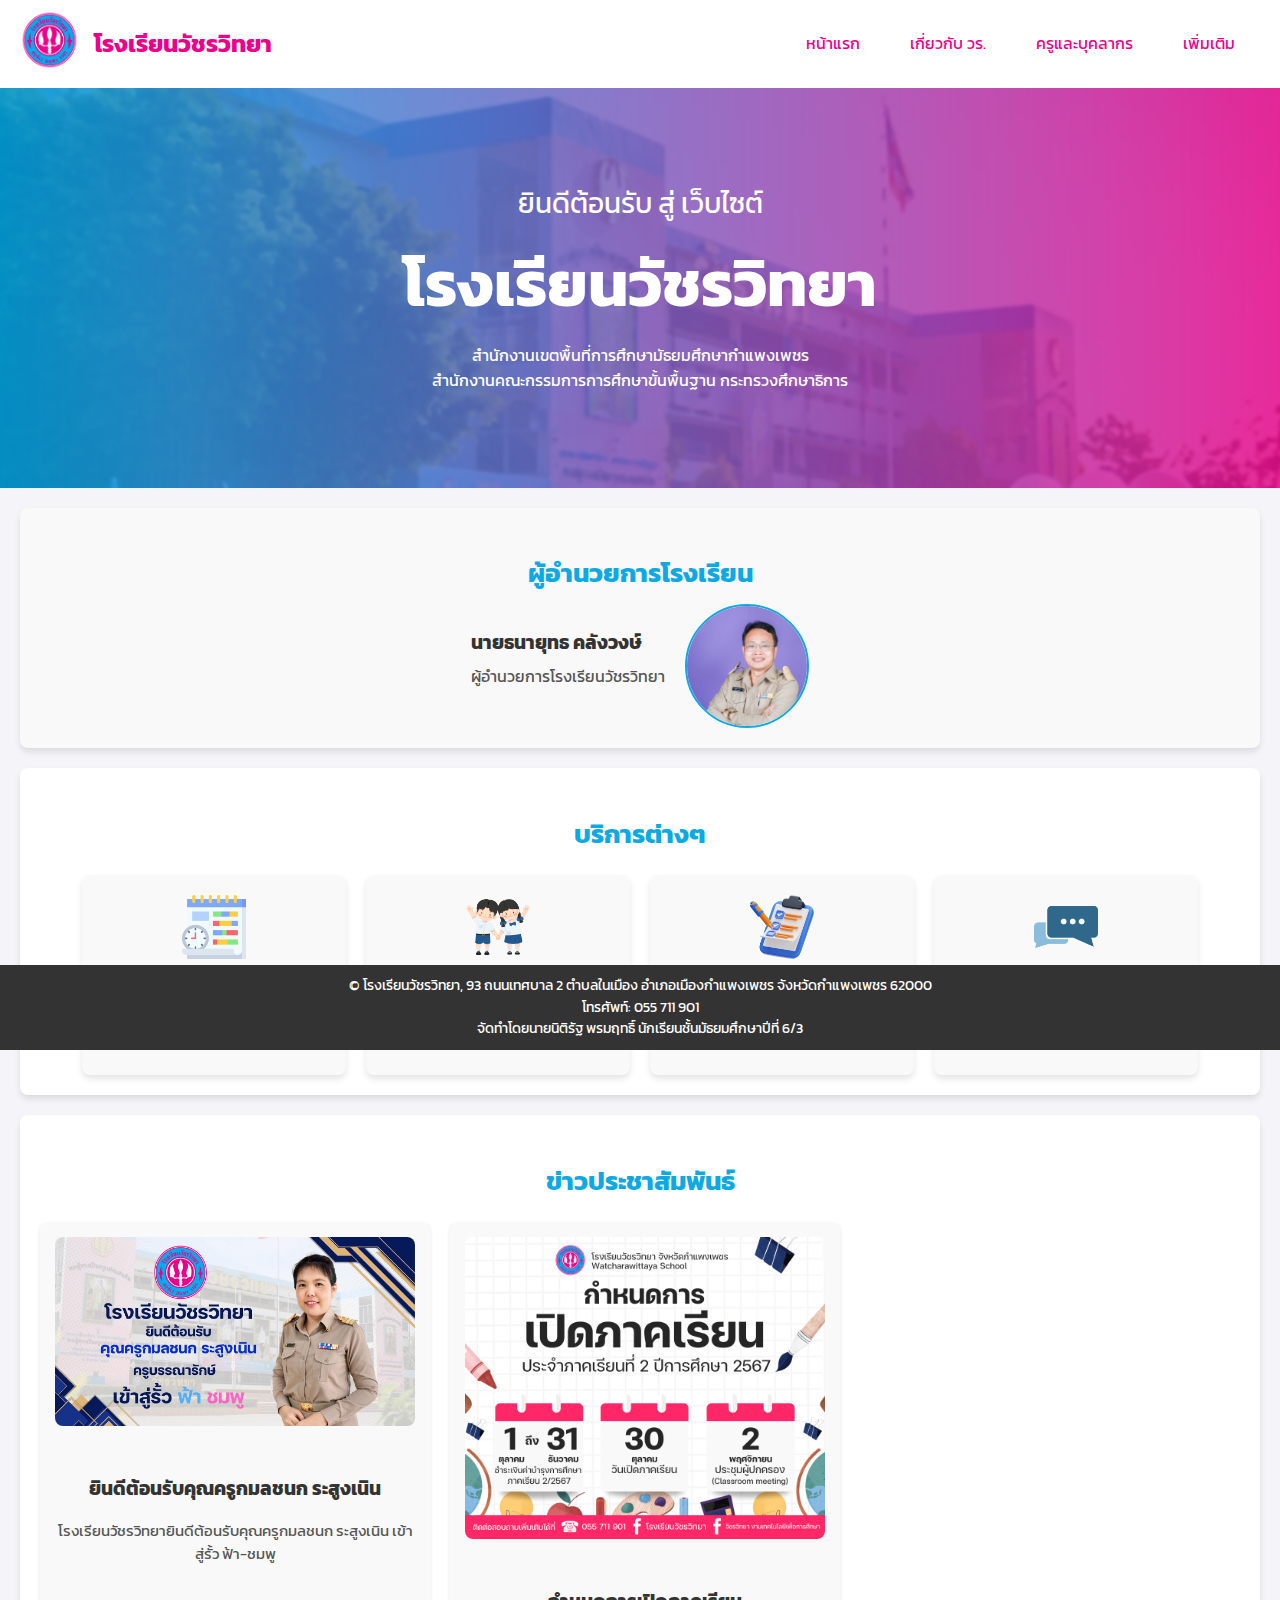
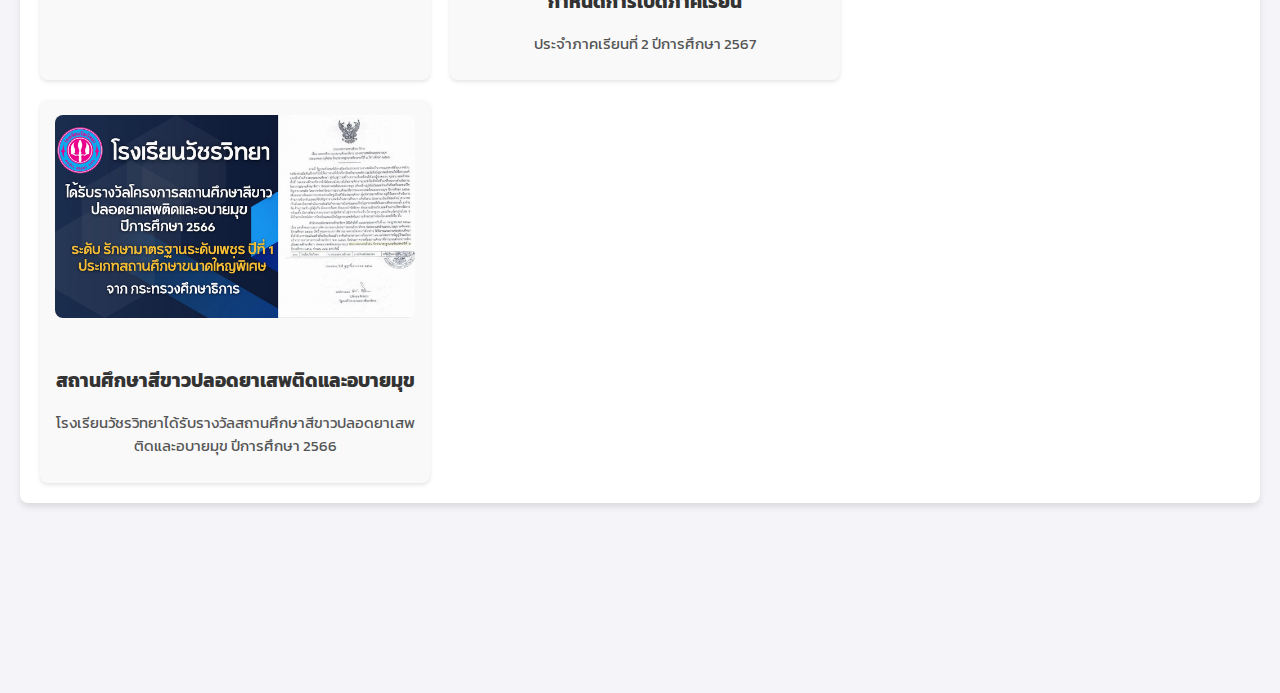
<file: index.html>
<!-- ผลงานชิ้นนี้จัดทำโดยนายนิติรัฐ พรมฤทธิ์ ชั้นมัธยมศึกษาปีที่ 6/3 -->
<!DOCTYPE html>
<html lang="th">

<head>
  <meta charset="UTF-8">
  <meta name="viewport" content="width=device-width, initial-scale=1.0">
  <title>โรงเรียนวัชรวิทยา</title>
  <link rel="stylesheet" href="style.css">
  <link rel="icon" href="favicon.png" type="image/x-icon">
</head>

<body>

  <nav class="navbar">
    <div class="logo-container">
      <a href="index.html">
        <img src="logo.png" alt="โลโก้โรงเรียนวัชรวิทยา" class="logo">
      </a>
      <span class="school-name">โรงเรียนวัชรวิทยา</span> 
    </div>
    <ul class="menu">
      <li><a href="index.html">หน้าแรก</a></li>

      <!-- Dropdown เมนูเกี่ยวกับ -->
      <li class="dropdown">
        <span class="dropbtn">เกี่ยวกับ วร.</span>
        <span class="dropdown-arrow">&#x2193;</span> <!-- ลูกศร -->
        <div class="dropdown-content">
          <a href="history.html">ประวัติโรงเรียน</a>
          <a href="identity.html">อัตลักษณ์วัชรวิทยา</a>
        </div>
      </li>

      <li class="dropdown">
        <span class="dropbtn">ครูและบุคลากร</span>
        <span class="dropdown-arrow">&#x2193;</span> <!-- ลูกศร -->
        <div class="dropdown-content">
          <a href="history.html">คณะกรรมการบริหาร</a>
          <a href="identity.html">ภาษาไทย</a>
          <a href="identity.html">สังคมศึกษา ศาสนา และวัฒนธรรม</a>
          <a href="identity.html">ภาษาต่างประเทศ</a>
          <a href="identity.html">คณิตศาสตร์</a>
          <a href="identity.html">วิทยาศาสตร์และเทคโนโลยี</a>
          <a href="identity.html">สุขศึกษาและพละศึกษา</a>
          <a href="identity.html">ศิลปศึกษา</a>
          <a href="identity.html">การงานอาชีพ</a>
          <a href="identity.html">แนะแนว</a>
        </div>
      </li>

      <li><a href="personnel.html">เพิ่มเติม</a></li>
    </ul>
  </nav>

  <div class="header">
    <div class="header-content">
      <h1>ยินดีต้อนรับ สู่ เว็บไซต์</h1>
      <p>โรงเรียนวัชรวิทยา</p>
      <h2>สำนักงานเขตพื้นที่การศึกษามัธยมศึกษากำแพงเพชร
        <br> สำนักงานคณะกรรมการการศึกษาขั้นพื้นฐาน กระทรวงศึกษาธิการ</h2>
    </div>
  </div>

  <main>
    <section class="director-box">
        <h3>ผู้อำนวยการโรงเรียน</h3>
        <div class="director-info">
          <div class="director-details">
            <h4>นายธนายุทธ คลังวงษ์</h4>
            <p>ผู้อำนวยการโรงเรียนวัชรวิทยา</p>
          </div>
          <!-- New image box for Director -->
          <img src="director.jpg" alt="ผู้อำนวยการ" class="director-img">
        </div>
      </section>
      
      
    <!-- ช่องกล่องเมนู -->
    <section class="menu-boxes">
        <h3>บริการต่างๆ</h3>
        <div class="theboxes rack spacing -clip t-center center" boxing="4" mob="2">
          <div class="box col">
            <a href="https://drive.google.com/drive/folders/11IIqb0oi_8LapBYs2BnyPSxvW4yleeCZ" class="cl-grey-6 hover-cl-grey-8" target="_blank">
              <div class="inner bg-smoke padding-l round shadow-2 mob-size-s mob-padding-m">
                <img src="class schedule.png" class="wide square -cont" style="max-width:64px">
                <h5>ตารางเรียน</h5>
              </div>
            </a>
          </div>
          <div class="box col">
            <a href="/info/municipal-data/4579/" class="cl-grey-6 hover-cl-grey-8" target="_blank">
              <div class="inner bg-smoke padding-l round shadow-2 mob-size-s mob-padding-m">
                <img src="student.png" class="wide square -cont" style="max-width:64px">
                <h5>ระบบดูแลช่วยเหลือนักเรียน</h5>
              </div>
            </a>
          </div>
          <div class="box col">
            <a href="/info/municipal-data/4579/" class="cl-grey-6 hover-cl-grey-8" target="_blank">
              <div class="inner bg-smoke padding-l round shadow-2 mob-size-s mob-padding-m">
                <img src="saraban.png" class="wide square -cont" style="max-width:64px">
                <h5>งานสารบรรณ</h5>
              </div>
            </a>
          </div>
          <div class="box col">
            <a href="/e-service/traffyfondue/" class="cl-grey-6 hover-cl-grey-8" target="_blank">
              <div class="inner bg-smoke padding-l round shadow-2 mob-size-s mob-padding-m">
                <img src="voice.png" class="wide square -cont" style="max-width:64px">
                <h5>รับเรื่องราว ร้องทุกข์</h5>
              </div>
            </a>
          </div>
        </div>
      </section>
    <!-- ช่องข่าวประชาสัมพันธ์ -->
    <section class="news-section">
      <h3>ข่าวประชาสัมพันธ์</h3>
      <div class="news-container">
        <div class="news-item">
          <img src="media1.png" alt="ครูกมลชนก" class="news-image">
          <h4>ยินดีต้อนรับคุณครูกมลชนก ระสูงเนิน</h4>
          <p>โรงเรียนวัชรวิทยายินดีต้อนรับคุณครูกมลชนก ระสูงเนิน เข้าสู่รั้ว ฟ้า-ชมพู</p>
        </div>
        <div class="news-item">
          <img src="media2.png" alt="เปิดเทอม" class="news-image">
          <h4>กำหนดการเปิดภาคเรียน</h4>
          <p>ประจำภาคเรียนที่ 2 ปีการศึกษา 2567</p>
        </div>
        <div class="news-item">
          <img src="media3.png" alt="ข่าวประชาสัมพันธ์ที่ 3" class="news-image">
          <h4>สถานศึกษาสีขาวปลอดยาเสพติดและอบายมุข</h4>
          <p>โรงเรียนวัชรวิทยาได้รับรางวัลสถานศึกษาสีขาวปลอดยาเสพติดและอบายมุข ปีการศึกษา 2566</p>
        </div>
      </div>
    </section>
  </main>
  
  

  <footer id="footer" class="hidden">
    <p>
      &copy; โรงเรียนวัชรวิทยา, 93 ถนนเทศบาล 2 ตำบลในเมือง อำเภอเมืองกำแพงเพชร จังหวัดกำแพงเพชร 62000<br>
      โทรศัพท์: 055 711 901
      <br> จัดทำโดยนายนิติรัฐ พรมฤทธิ์ นักเรียนชั้นมัธยมศึกษาปีที่ 6/3
    </p>
  </footer>

  <script>
    // เลื่อน footer เมื่อมีการ scroll
    window.onscroll = function () {
      const footer = document.getElementById('footer');
      if (window.scrollY > 100) {
        footer.classList.remove('hidden'); // แสดง footer เมื่อเลื่อนลงมา
      } else {
        footer.classList.add('hidden'); // ซ่อน footer เมื่อเลื่อนขึ้น
      }
    };
  </script>

</body>

</html>
</file>
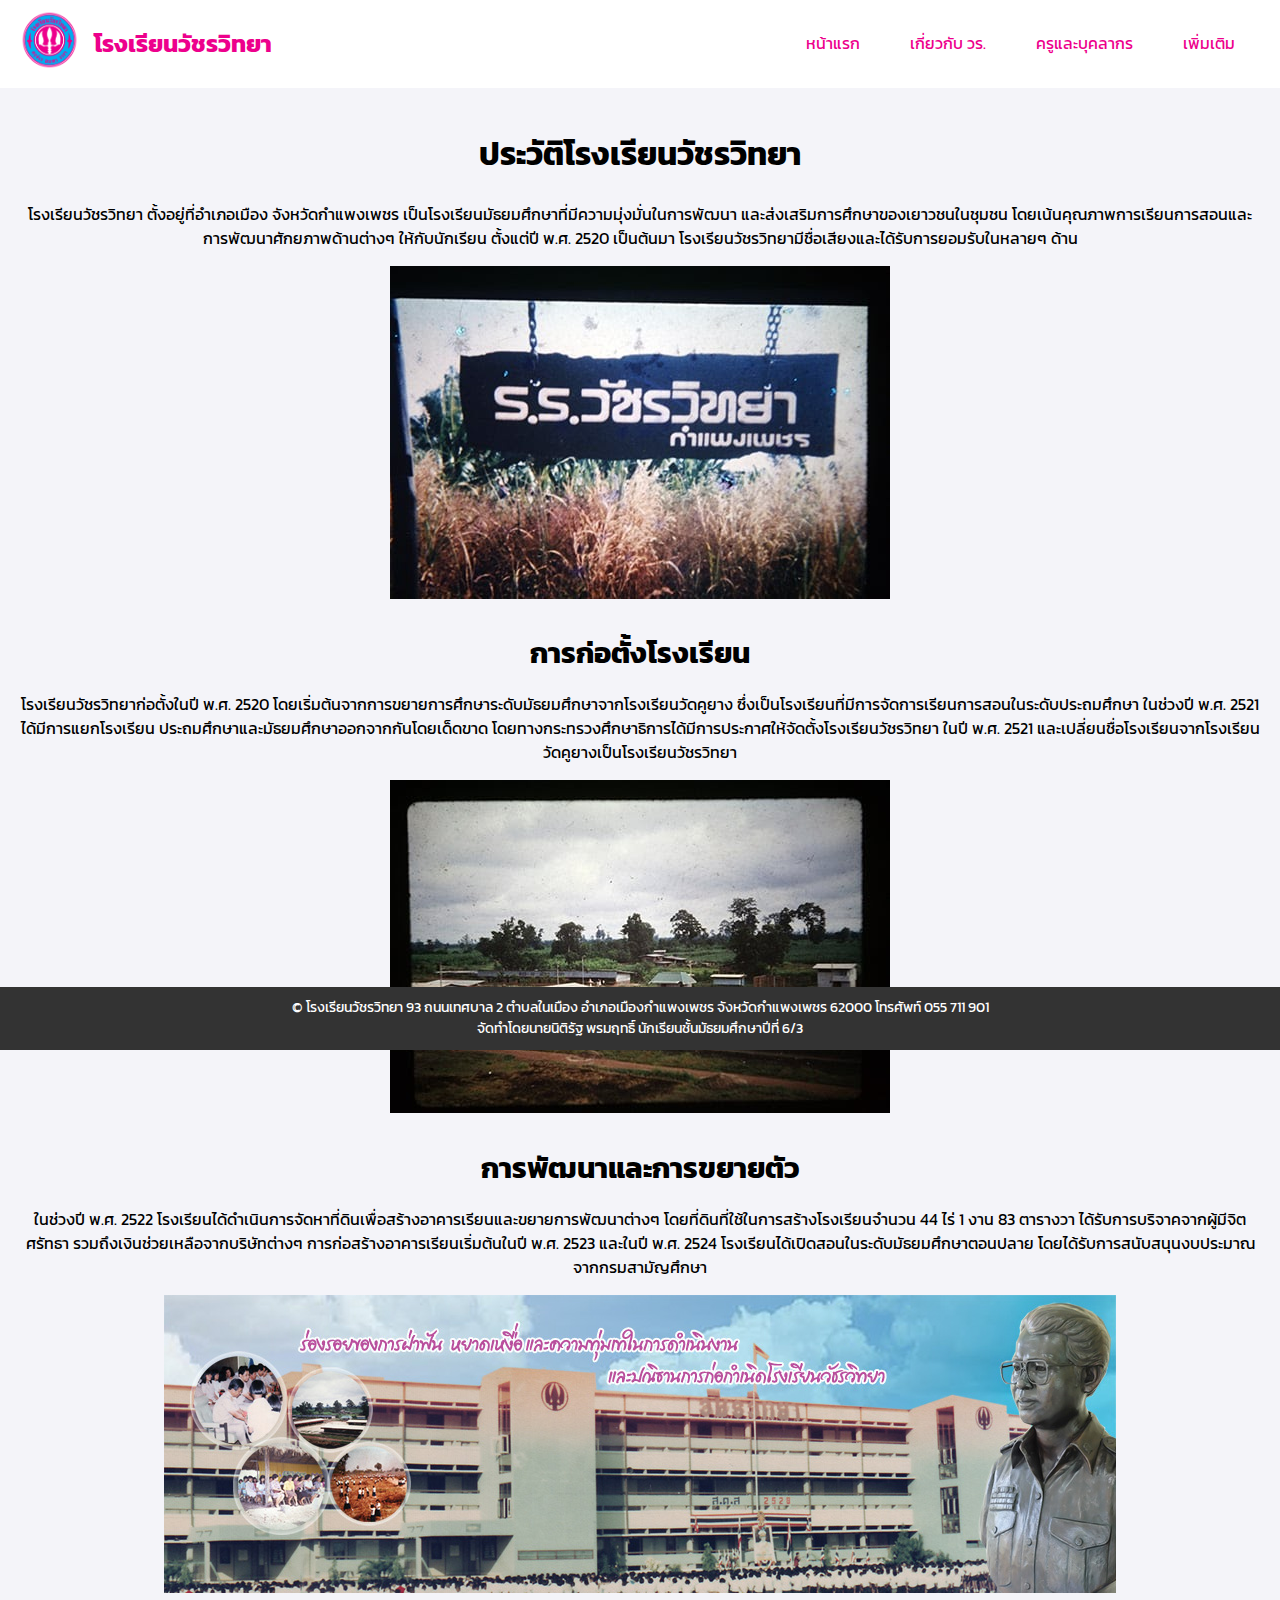
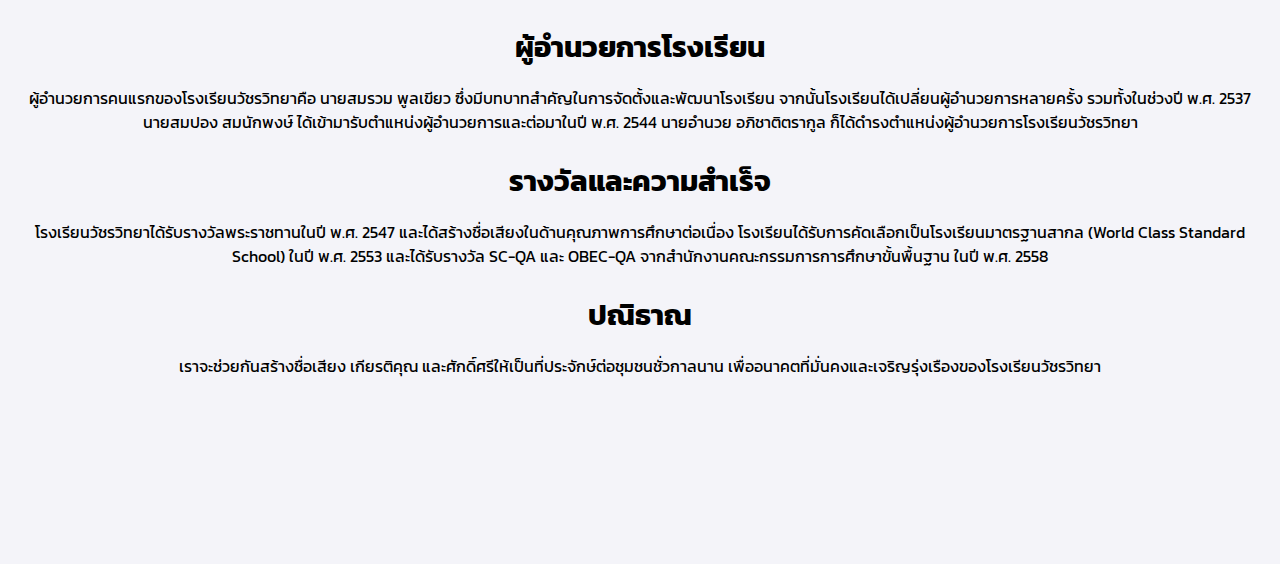
<file: history.html>
<!DOCTYPE html>
<html lang="th">

<head>
    <meta charset="UTF-8">
    <meta name="viewport" content="width=device-width, initial-scale=1.0">
    <title>ประวัติโรงเรียนวัชรวิทยา</title>
    <link rel="stylesheet" href="style.css">
    <link rel="icon" href="favicon.png" type="image/x-icon">
</head>

<body>

    <!-- Navigation Bar -->
    <nav class="navbar">
        <div class="logo-container">
          <a href="index.html">
            <img src="logo.png" alt="โลโก้โรงเรียนวัชรวิทยา" class="logo">
          </a>
          <span class="school-name">โรงเรียนวัชรวิทยา</span> 
        </div>
        <ul class="menu">
          <li><a href="index.html">หน้าแรก</a></li>
    
          <!-- Dropdown เมนูเกี่ยวกับ -->
          <li class="dropdown">
            <span class="dropbtn">เกี่ยวกับ วร.</span>
            <span class="dropdown-arrow">&#x2193;</span> <!-- ลูกศร -->
            <div class="dropdown-content">
              <a href="history.html">ประวัติโรงเรียน</a>
              <a href="identity.html">อัตลักษณ์วัชรวิทยา</a>
            </div>
          </li>
    
          <li class="dropdown">
            <span class="dropbtn">ครูและบุคลากร</span>
            <span class="dropdown-arrow">&#x2193;</span> <!-- ลูกศร -->
            <div class="dropdown-content">
              <a href="history.html">คณะกรรมการบริหาร</a>
              <a href="identity.html">ภาษาไทย</a>
              <a href="identity.html">สังคมศึกษา ศาสนา และวัฒนธรรม</a>
              <a href="identity.html">ภาษาต่างประเทศ</a>
              <a href="identity.html">คณิตศาสตร์</a>
              <a href="identity.html">วิทยาศาสตร์และเทคโนโลยี</a>
              <a href="identity.html">สุขศึกษาและพละศึกษา</a>
              <a href="identity.html">ศิลปศึกษา</a>
              <a href="identity.html">การงานอาชีพ</a>
              <a href="identity.html">แนะแนว</a>
            </div>
          </li>
    
          <li><a href="personnel.html">เพิ่มเติม</a></li>
        </ul>
      </nav>

    <!-- Main Content -->
    <main>
        <section class="history">
            <h1>ประวัติโรงเรียนวัชรวิทยา</h1>
            <p>
                โรงเรียนวัชรวิทยา ตั้งอยู่ที่อำเภอเมือง จังหวัดกำแพงเพชร เป็นโรงเรียนมัธยมศึกษาที่มีความมุ่งมั่นในการพัฒนา
                และส่งเสริมการศึกษาของเยาวชนในชุมชน โดยเน้นคุณภาพการเรียนการสอนและการพัฒนาศักยภาพด้านต่างๆ ให้กับนักเรียน
                ตั้งแต่ปี พ.ศ. 2520 เป็นต้นมา โรงเรียนวัชรวิทยามีชื่อเสียงและได้รับการยอมรับในหลายๆ ด้าน
            </p>

            <!-- Image Placeholder for School Building -->
            <div class="image-placeholder">
                <img src="wrold2.jpg" alt="ภาพของโรงเรียนวัชรวิทยา" />
            </div>

            <h2>การก่อตั้งโรงเรียน</h2>
            <p>
                โรงเรียนวัชรวิทยาก่อตั้งในปี พ.ศ. 2520 โดยเริ่มต้นจากการขยายการศึกษาระดับมัธยมศึกษาจากโรงเรียนวัดคูยาง
                ซึ่งเป็นโรงเรียนที่มีการจัดการเรียนการสอนในระดับประถมศึกษา ในช่วงปี พ.ศ. 2521 ได้มีการแยกโรงเรียน
                ประถมศึกษาและมัธยมศึกษาออกจากกันโดยเด็ดขาด โดยทางกระทรวงศึกษาธิการได้มีการประกาศให้จัดตั้งโรงเรียนวัชรวิทยา
                ในปี พ.ศ. 2521 และเปลี่ยนชื่อโรงเรียนจากโรงเรียนวัดคูยางเป็นโรงเรียนวัชรวิทยา
            </p>

            <!-- Image Placeholder for School History -->
            <div class="image-placeholder">
                <img src="wrold1.jpg" alt="ภาพเก่าโรงเรียนวัชรวิทยา" />
            </div>

            <h2>การพัฒนาและการขยายตัว</h2>
            <p>
                ในช่วงปี พ.ศ. 2522 โรงเรียนได้ดำเนินการจัดหาที่ดินเพื่อสร้างอาคารเรียนและขยายการพัฒนาต่างๆ
                โดยที่ดินที่ใช้ในการสร้างโรงเรียนจำนวน 44 ไร่ 1 งาน 83 ตารางวา ได้รับการบริจาคจากผู้มีจิตศรัทธา
                รวมถึงเงินช่วยเหลือจากบริษัทต่างๆ การก่อสร้างอาคารเรียนเริ่มต้นในปี พ.ศ. 2523 และในปี พ.ศ. 2524
                โรงเรียนได้เปิดสอนในระดับมัธยมศึกษาตอนปลาย โดยได้รับการสนับสนุนงบประมาณจากกรมสามัญศึกษา
            </p>

            <!-- Image Placeholder for Expansion -->
            <div class="image-placeholder">
                <img src="wrold3.png" alt="การขยายตัวของโรงเรียน" />
            </div>

            <h2>ผู้อำนวยการโรงเรียน</h2>
            <p>
                ผู้อำนวยการคนแรกของโรงเรียนวัชรวิทยาคือ นายสมรวม พูลเขียว ซึ่งมีบทบาทสำคัญในการจัดตั้งและพัฒนาโรงเรียน
                จากนั้นโรงเรียนได้เปลี่ยนผู้อำนวยการหลายครั้ง รวมทั้งในช่วงปี พ.ศ. 2537 นายสมปอง สมนักพงษ์
                ได้เข้ามารับตำแหน่งผู้อำนวยการและต่อมาในปี พ.ศ. 2544 นายอำนวย อภิชาติตรากูล ก็ได้ดำรงตำแหน่งผู้อำนวยการโรงเรียนวัชรวิทยา
            </p>

            <h2>รางวัลและความสำเร็จ</h2>
            <p>
                โรงเรียนวัชรวิทยาได้รับรางวัลพระราชทานในปี พ.ศ. 2547 และได้สร้างชื่อเสียงในด้านคุณภาพการศึกษาต่อเนื่อง
                โรงเรียนได้รับการคัดเลือกเป็นโรงเรียนมาตรฐานสากล (World Class Standard School) ในปี พ.ศ. 2553
                และได้รับรางวัล SC-QA และ OBEC-QA จากสำนักงานคณะกรรมการการศึกษาขั้นพื้นฐาน ในปี พ.ศ. 2558
            </p>

            <h2>ปณิธาณ</h2>
            <p>
                เราจะช่วยกันสร้างชื่อเสียง เกียรติคุณ และศักดิ์ศรีให้เป็นที่ประจักษ์ต่อชุมชนชั่วกาลนาน
                เพื่ออนาคตที่มั่นคงและเจริญรุ่งเรืองของโรงเรียนวัชรวิทยา
            </p>
        </section>
    </main>

    <!-- Footer Section -->
    <footer id="footer">
        <p>&copy; โรงเรียนวัชรวิทยา 93 ถนนเทศบาล 2 ตำบลในเมือง อำเภอเมืองกำแพงเพชร จังหวัดกำแพงเพชร 62000
            โทรศัพท์ 055 711 901
            <br> จัดทำโดยนายนิติรัฐ พรมฤทธิ์ นักเรียนชั้นมัธยมศึกษาปีที่ 6/3</p>
    </footer>

</body>

</html>
</file>
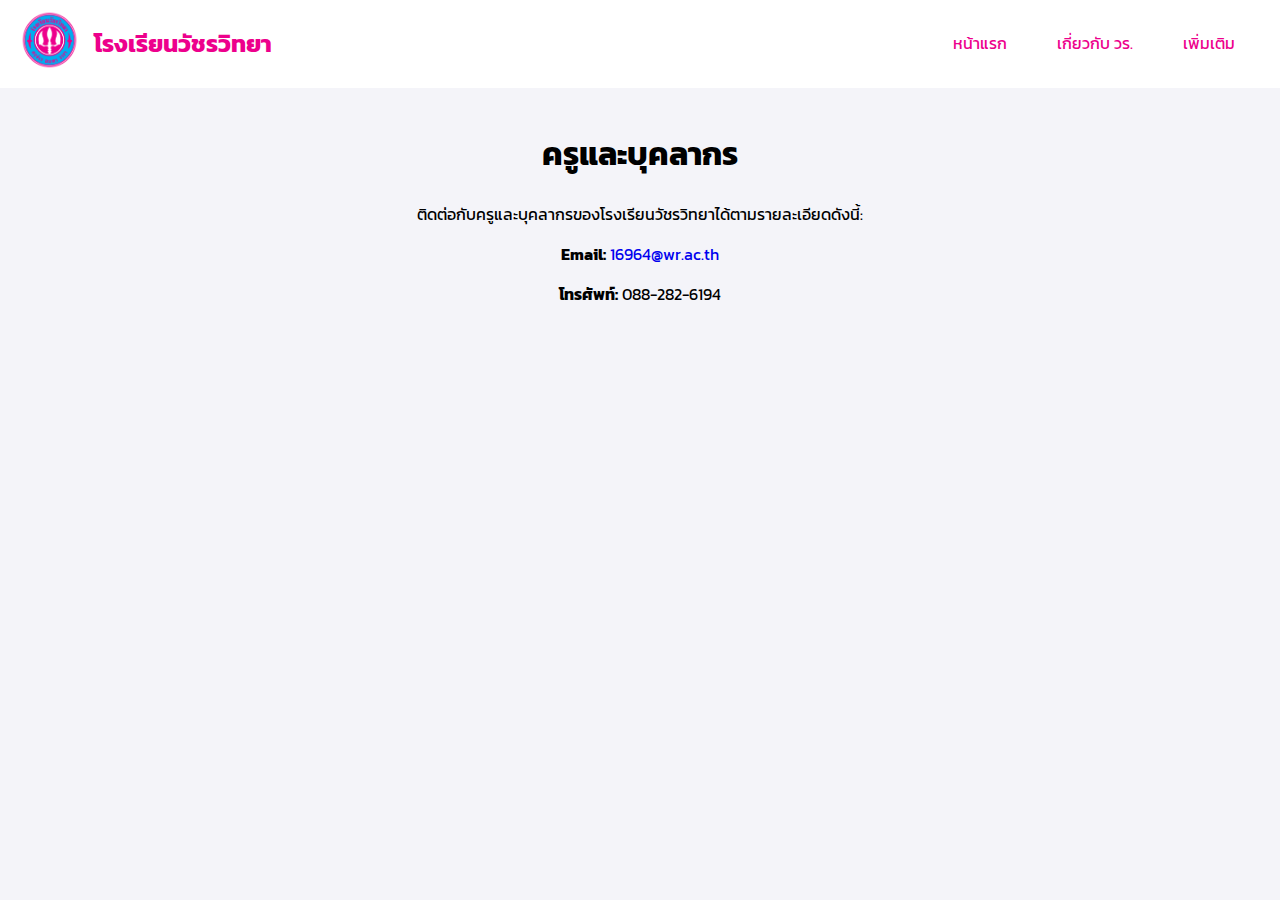
<file: personnel.html>
<!DOCTYPE html>
<html lang="th">
<head>
    <meta charset="UTF-8">
    <meta name="viewport" content="width=device-width, initial-scale=1.0">
    <title>ครูและบุคลากร</title>
    <link rel="stylesheet" href="style.css">
    <link rel="icon" href="favicon.png" type="image/x-icon">
</head>
<body>

    <nav class="navbar">
        <div class="logo-container">
          <a href="index.html">
            <img src="logo.png" alt="โลโก้โรงเรียนวัชรวิทยา" class="logo">
          </a>
          <span class="school-name">โรงเรียนวัชรวิทยา</span> 
        </div>
        <ul class="menu">
          <li><a href="index.html">หน้าแรก</a></li>
    
          <!-- Dropdown เมนูเกี่ยวกับ -->
          <li class="dropdown">
            <span class="dropbtn">เกี่ยวกับ วร.</span>
            <span class="dropdown-arrow">&#x2193;</span> <!-- ลูกศร -->
            <div class="dropdown-content">
              <a href="history.html">ประวัติโรงเรียน</a>
              <a href="identity.html">อัตลักษณ์วัชรวิทยา</a>
            </div>
          </li>
    
          <li><a href="personnel.html">เพิ่มเติม</a></li>
        </ul>
      </nav>

    <!-- Main Content -->
    <main>
        <section>
            <h1>ครูและบุคลากร</h1>
            <p>
                ติดต่อกับครูและบุคลากรของโรงเรียนวัชรวิทยาได้ตามรายละเอียดดังนี้:
            </p>
            <p><strong>Email:</strong> <a href="mailto:16964@wr.ac.th">16964@wr.ac.th</a></p>
            <p><strong>โทรศัพท์:</strong> 088-282-6194</p>
        </section>
    </main>

    <!-- Footer Section -->
    <footer id="footer">
        <p>&copy; โรงเรียนวัชรวิทยา 93 ถนนเทศบาล 2 ตำบลในเมือง อำเภอเมืองกำแพงเพชร จังหวัดกำแพงเพชร 62000 โทรศัพท์ 055 711 901
            <br> จัดทำโดยนายนิติรัฐ พรมฤทธิ์ นักเรียนชั้นมัธยมศึกษาปีที่ 6/3</p>
    </footer>

    <!-- Scroll Function for Footer -->
    <script>
        window.onscroll = function () {
            const footer = document.getElementById('footer');
            if (window.scrollY > 100) {
                footer.classList.remove('hidden'); // แสดง footer เมื่อเลื่อนลงมา
            } else {
                footer.classList.add('hidden'); // ซ่อน footer เมื่อเลื่อนขึ้น
            }
        };
    </script>

</body>
</html>
</file>
<file: style.css>
/* Import Google Font */
@import url('https://fonts.googleapis.com/css2?family=Kanit:wght@400;700&display=swap');

body {
  font-family: 'Kanit', sans-serif;
  margin: 0;
  padding: 0;
  line-height: 1.6;
  background-color: #f4f4f9;
}

/* Navigation Bar */
.navbar {
  background: #ffffff;
  display: flex;
  justify-content: space-between;
  align-items: center;
  padding: 10px 20px;
  position: sticky;
  top: 0;
  z-index: 1000;
}

.logo-container {
  display: flex;
  align-items: center;
}

.logo {
  height: 60px; /* แก้ไขค่า height เป็น 60px */
  margin-right: 15px;
}

.school-name {
  font-size: 1.5rem;
  color: #ed008c;
  font-weight: bold;
}

/* เมนู */
.menu {
  list-style: none;
  display: flex;
  margin: 0;
  padding: 0;
}

.menu li {
  margin: 0 10px;
  position: relative;
}

/* ลักษณะเมนูหลัก */
.menu li a {
    color: #ed008c; /* สีปกติ */
    text-decoration: none;
    padding: 10px 15px;
    transition: background 0.3s ease, color 0.3s ease; /* เพิ่ม transition สำหรับการเปลี่ยนสี */
  }
  
  .menu li a:hover {
    background: #ed008c; /* เปลี่ยนสีพื้นหลังเมื่อ hover */
    border-radius: 5px;
    color: #fff; /* เปลี่ยนสีตัวหนังสือเป็นขาวเมื่อ hover */
  }
  

/* สำหรับปุ่ม dropdown */
.dropdown .dropbtn {
    color: #ed008c;
    font-size: 16px;
    padding: 10px 15px;
    cursor: default;
    transition: background-color 0.3s ease, border-radius 0.3s ease;
    border-radius: 5px; /* เพิ่มความโค้งมนให้กับปุ่ม dropdown */
  }
  
  .dropdown .dropdown-arrow {
    color: #ed008c;
    font-size: 18px;
    margin-left: 5px;
    cursor: pointer;
    transition: transform 0.3s ease;
  }
  
  .dropdown-content {
    display: none;
    position: absolute;
    background-color: #ffffff;
    min-width: 160px;
    z-index: 1;
    box-shadow: 0px 8px 16px rgba(173, 173, 173, 0.2);
    border-radius: 8px; /* เพิ่มความโค้งมน */
    opacity: 0; /* เริ่มต้นให้เป็นโปร่งใส */
    transition: opacity 0.3s ease-in-out; /* เพิ่มการเปลี่ยนแปลงของความโปร่งใส */
  }
  
  .dropdown-content a {
    color: #333; /* เปลี่ยนสีตัวอักษรในเมนู dropdown */
    padding: 12px 16px;
    text-decoration: none;
    display: block;
    border-radius: 5px; /* ทำให้เมนูย่อยมีมุมโค้งมน */
    transition: background-color 0.3s ease;
  }
  
  .dropdown-content a:hover {
    background-color: #f1f1f1; /* สีเมื่อ hover */
    color: #ed008c; /* สีข้อความเมื่อ hover */
  }
  
  .dropdown:hover .dropdown-content {
    display: block;
    opacity: 1; /* เปลี่ยนความโปร่งใสเมื่อเมาส์อยู่บน */
  }
  
  .dropdown:hover .dropbtn,
  .dropdown:hover .dropdown-arrow {
    background-color: #ed008c;
    color: white;
  }
  
  .dropdown:hover .dropdown-arrow {
    transform: rotate(180deg);
  }
  /* ลบลูกศรใน dropdown */
.dropdown .dropdown-arrow {
    display: none; /* ซ่อนลูกศร */
  }
  
  .dropdown:hover .dropdown-arrow {
    display: none; /* ซ่อนลูกศรเมื่อ hover */
  }
  
/* ปกเฮด */
.header {
    background-image: url('wrbg.png'); /* ใส่ URL รูปภาพที่ต้องการ */
    background-size: cover;
    background-position: center;
    height: 400px; /* ปรับความสูงของปกเฮด */
    display: flex;
    justify-content: center;
    align-items: center;
    color: white;
    text-align: center;
    position: relative;
  }
  
  .header-content {
    z-index: 1;
    padding: 20px;
  }
  
  .header h1 {
    font-size: 1.75rem;
    font-weight: normal;
    margin: 0;
  }

  .header h2 {
    font-size: 1rem;
    font-weight: normal;
    margin: 0;
  }
  
  .header p {
    font-size: 4rem;
    font-weight: bold;
    margin: 7px 0;
  }

  .director-box {
    background-color: #f9f9f9;
    padding: 20px;
    border-radius: 8px;
    box-shadow: 0 4px 6px rgba(0, 0, 0, 0.1);
    text-align: center;
    margin:  0;
    width: 100%;
    box-sizing: border-box;
  }
  
  .director-box h3 {
    color: #0da9e2;
    font-size: 1.6rem;
    margin-bottom: 10px;
  }
  
  .director-info {
    display: flex;
    align-items: center;
    justify-content: center;
    gap: 20px;
    flex-wrap: wrap;
  }
  
  .director-img {
    width: 120px;
    height: 120px;
    object-fit: cover;
    border-radius: 50%;
    border: 2px solid #0da9e2;
  }
  
  .director-details {
    display: flex;
    flex-direction: column;
    justify-content: center;
    align-items: flex-start;
  }
  
  .director-details h4 {
    font-size: 1.2rem;
    color: #333;
    font-weight: bold;
    margin: 0;
  }
  
  .director-details p {
    font-size: 1rem;
    color: #555;
    margin-top: 5px;
  }
  

/* Slideshow */
.slideshow {
  height: 300px;
  width: 100%;
  background-size: cover;
  background-position: center;
  background-image: url('image1.jpg');
  animation: slideshow 20s infinite;
}

@keyframes slideshow {
  0% { background-image: url('image1.jpg'); }
  33% { background-image: url('image2.jpg'); }
  66% { background-image: url('image3.jpg'); }
  100% { background-image: url('image1.jpg'); }
}

/* Main Content */
main {
  padding: 20px;
  text-align: center;
}

section h2 {
  font-size: 1.8rem;
  margin-bottom: 10px;
}

section p {
  font-size: 1rem;
  line-height: 1.5;
}

/* กล่องเมนู */
.menu-boxes {
    padding: 20px;
    background-color: #fff;
    margin: 20px 0;
    border-radius: 8px;
    box-shadow: 0px 4px 6px rgba(0, 0, 0, 0.1);
    text-align: center;
}

.menu-boxes h3 {
    font-size: 1.6rem;
    color: #0da9e2;
    margin-bottom: 20px;
}

.theboxes {
    display: flex;
    flex-wrap: wrap;
    gap: 20px;
    justify-content: center;
}

.box {
    width: 22%; /* ขนาดกล่อง */
    box-sizing: border-box;
    transition: transform 0.3s ease, box-shadow 0.3s ease;
}

.box:hover {
    transform: translateY(-10px); /* เพิ่มการเลื่อนขึ้น */
    box-shadow: 0 4px 8px rgba(0, 0, 0, 0.2); /* เงาเมื่อ hover */
}

.inner {
    background-color: #f9f9f9;
    padding: 20px;
    border-radius: 8px;
    box-shadow: 0px 4px 6px rgba(0, 0, 0, 0.1);
    text-align: center;
    transition: background-color 0.3s ease;
}

.inner:hover {
    background-color: #0da9e2; /* สีพื้นหลังเมื่อ hover */
}

.inner img {
    width: 64px;
    height: 64px;
    object-fit: cover;
    margin-bottom: 10px;
}

.inner h5 {
    color: #333;
    font-size: 1rem;
    font-weight: bold;
}

@media (max-width: 768px) {
    .box {
        width: 45%; /* ขนาดกล่องในหน้าจอเล็ก */
    }
}

@media (max-width: 480px) {
    .box {
        width: 100%; /* ขนาดกล่องเต็มความกว้างในหน้าจอมือถือ */
    }
}

/* ลบเส้นใต้จากลิงก์ทั้งหมด */
a {
    text-decoration: none !important;
}

/* ช่องข่าวประชาสัมพันธ์ */
.news-section {
    padding: 20px;
    background-color: #fff;
    margin: 20px 0;
    border-radius: 8px;
    box-shadow: 0px 4px 6px rgba(0, 0, 0, 0.1);
  }
  
  .news-section h3 {
    font-size: 1.6rem;
    color: #0da9e2;
    margin-bottom: 20px;
  }
  
  .news-container {
    display: flex;
    flex-wrap: wrap;
    gap: 20px;
  }
  
  .news-item {
    background-color: #f9f9f9;
    padding: 15px;
    border-radius: 8px;
    width: 30%;
    box-shadow: 0px 2px 4px rgba(0, 0, 0, 0.1);
    transition: transform 0.3s ease;
  }
  
  .news-item:hover {
    transform: translateY(-10px);
  }
  
  .news-item h4 {
    font-size: 1.2rem;
    color: #333;
    margin-bottom: 10px;
  }
  
  .news-item p {
    font-size: 0.95rem;
    color: #555;
    margin-bottom: 10px;
  }
  
  .news-item a {
    font-size: 0.9rem;
    color: #0da9e2;
    text-decoration: none;
  }
  
  .news-item a:hover {
    text-decoration: underline;
  }
  
  /* สำหรับรูปภาพในข่าว */
  .news-image {
    width: 100%;
    height: auto; /* ให้ความสูงปรับตามอัตราส่วนของภาพ */
    border-radius: 8px;
    margin-bottom: 15px;
  }
  
  /* สำหรับขนาดหน้าจอเล็ก */
  @media (max-width: 768px) {
    .news-item {
      width: 100%; /* ให้ข่าวแต่ละข่าวเต็มความกว้าง */
    }
  }
  

/* Footer */
footer {
  text-align: center;
  background: #333;
  color: #fff;
  padding: 10px 0;
  position: fixed;
  width: 100%;
  bottom: -150px;
  transition: bottom 0.3s ease;
}

footer.hidden {
  bottom: -150px;
}

footer p {
  margin: 0;
  font-size: 0.9rem;
  line-height: 1.5;
}

/* Scroll effect for footer visibility */
body {
  padding-bottom: 150px;
}

/* Mobile View */
@media (max-width: 768px) {
  .navbar {
    flex-direction: column;
    align-items: flex-start;
  }
  
  .menu {
    flex-direction: column;
    width: 100%;
  }

  .menu li {
    margin: 5px 0;
  }

  .logo {
    height: 40px;
  }
}
</file>
